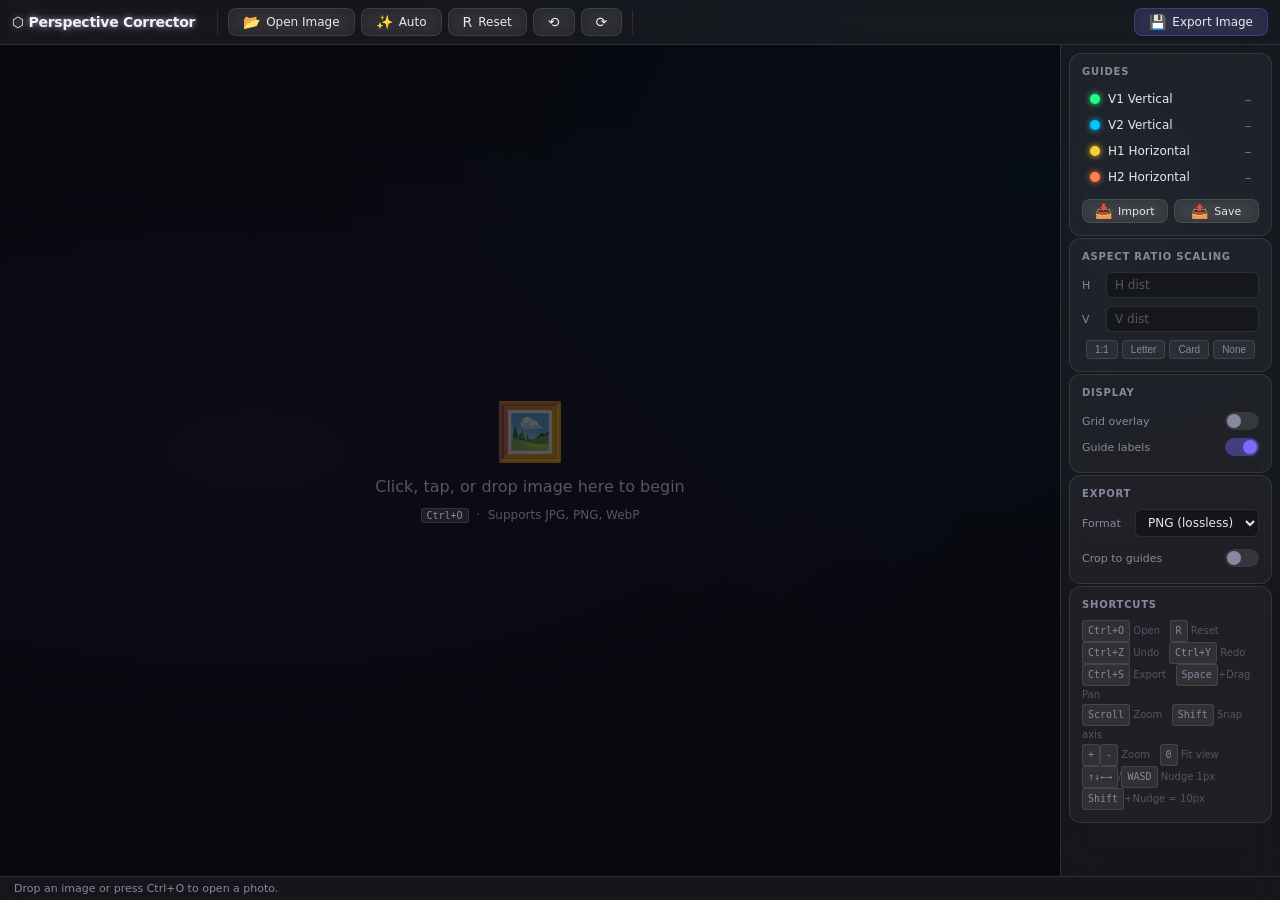
<file: index.html>
<!DOCTYPE html>
<html lang="en">
<head>
  <meta charset="UTF-8">
  <meta name="viewport" content="width=device-width, initial-scale=1.0">
  <meta name="description" content="Client-side perspective correction tool with draggable guides and aspect ratio scaling. No server required.">
  <title>Perspective Corrector</title>
  <link rel="stylesheet" href="style.css">
</head>
<body>

<div class="app">

  <!-- Toolbar -->
  <header class="toolbar" id="toolbar">
    <span class="toolbar-brand">⬡ Perspective Corrector</span>
    <div class="toolbar-separator"></div>

    <button class="btn" id="btn-open" title="Open image (Ctrl+O)">
      <span class="btn-icon">📂</span> Open Image
    </button>
    <button class="btn" id="btn-auto" title="Auto-detect guides">
      <span class="btn-icon">✨</span> Auto
    </button>
    <button class="btn" id="btn-reset" title="Reset guides (R)">
      <span class="btn-icon">R</span> Reset
    </button>
    <button class="btn" id="btn-undo" title="Undo (Ctrl+Z)">
      <span class="btn-icon">⟲</span>
    </button>
    <button class="btn" id="btn-redo" title="Redo (Ctrl+Y)">
      <span class="btn-icon">⟳</span>
    </button>

    <div class="toolbar-separator"></div>

    <div class="toolbar-right">
      <button class="btn btn-accent" id="btn-export" title="Export corrected image (Ctrl+S)">
        <span class="btn-icon">💾</span> Export Image
      </button>
    </div>
  </header>

  <!-- Workspace -->
  <main class="workspace">

    <!-- Canvas area -->
    <div class="canvas-container" id="canvas-container">
      <canvas id="main-canvas"></canvas>

      <!-- Empty state -->
      <div class="empty-state" id="empty-state">
        <div class="empty-state-icon">🖼️</div>
        <div class="empty-state-text">Click, tap, or drop image here to begin</div>
        <div class="empty-state-hint"><kbd>Ctrl+O</kbd> &nbsp;·&nbsp; Supports JPG, PNG, WebP</div>
      </div>
    </div>

    <!-- Mobile sidebar toggle (outside canvas-container so touch events work) -->
    <button class="mobile-sidebar-toggle" id="btn-sidebar-toggle" title="Toggle settings panel">⚙</button>

    <!-- Sidebar -->
    <aside class="sidebar" id="sidebar">

      <!-- Guide info -->
      <div class="sidebar-section">
        <div class="sidebar-title">Guides</div>
        <div class="guide-item" data-guide="v1">
          <div class="guide-dot" style="color: var(--guide-v1); background: var(--guide-v1);"></div>
          <span class="guide-label">V1 Vertical</span>
          <span class="guide-angle" id="angle-v1">—</span>
        </div>
        <div class="guide-item" data-guide="v2">
          <div class="guide-dot" style="color: var(--guide-v2); background: var(--guide-v2);"></div>
          <span class="guide-label">V2 Vertical</span>
          <span class="guide-angle" id="angle-v2">—</span>
        </div>
        <div class="guide-item" data-guide="h1">
          <div class="guide-dot" style="color: var(--guide-h1); background: var(--guide-h1);"></div>
          <span class="guide-label">H1 Horizontal</span>
          <span class="guide-angle" id="angle-h1">—</span>
        </div>
        <div class="guide-item" data-guide="h2">
          <div class="guide-dot" style="color: var(--guide-h2); background: var(--guide-h2);"></div>
          <span class="guide-label">H2 Horizontal</span>
          <span class="guide-angle" id="angle-h2">—</span>
        </div>
        <div style="display: flex; gap: 6px; margin-top: 10px;">
          <button class="btn btn-small" style="flex: 1; justify-content: center;" id="btn-import-guides" title="Import guides from JSON">
            <span class="btn-icon">📥</span> Import
          </button>
          <button class="btn btn-small" style="flex: 1; justify-content: center;" id="btn-export-guides" title="Save guides as JSON">
            <span class="btn-icon">📤</span> Save
          </button>
        </div>
      </div>

      <!-- Aspect Ratio -->
      <div class="sidebar-section">
        <div class="sidebar-title">Aspect Ratio Scaling</div>
        <div class="aspect-row">
          <span class="aspect-label">H</span>
          <input type="number" class="aspect-input" id="aspect-h" placeholder="H dist" min="0" step="any">
        </div>
        <div class="aspect-row">
          <span class="aspect-label">V</span>
          <input type="number" class="aspect-input" id="aspect-v" placeholder="V dist" min="0" step="any">
        </div>
        <div class="aspect-presets">
          <button class="preset-btn" data-h="1" data-v="1">1:1</button>
          <button class="preset-btn" data-h="8.5" data-v="11">Letter</button>
          <button class="preset-btn" data-h="3.375" data-v="2.125">Card</button>
          <button class="preset-btn" data-h="0" data-v="0">None</button>
        </div>
      </div>

      <!-- Display Options -->
      <div class="sidebar-section">
        <div class="sidebar-title">Display</div>
        <div class="toggle-row">
          <span class="toggle-label">Grid overlay</span>
          <input type="checkbox" class="toggle" id="toggle-grid">
        </div>
        <div class="toggle-row">
          <span class="toggle-label">Guide labels</span>
          <input type="checkbox" class="toggle" id="toggle-labels" checked>
        </div>
      </div>

      <!-- Export Options -->
      <div class="sidebar-section">
        <div class="sidebar-title">Export</div>
        <div class="aspect-row">
          <span class="aspect-label" style="width:auto">Format</span>
          <select class="format-select" id="export-format">
            <option value="png" selected>PNG (lossless)</option>
            <option value="jpeg">JPEG (lossy)</option>
            <option value="webp">WebP</option>
          </select>
        </div>
        <div class="toggle-row">
          <span class="toggle-label">Crop to guides</span>
          <input type="checkbox" class="toggle" id="toggle-crop">
        </div>
      </div>

      <!-- Shortcuts -->
      <div class="sidebar-section">
        <div class="sidebar-title">Shortcuts</div>
        <div style="font-size:10px; color:var(--text-muted); line-height:1.8;">
          <kbd>Ctrl+O</kbd> Open &nbsp;
          <kbd>R</kbd> Reset<br>
          <kbd>Ctrl+Z</kbd> Undo &nbsp;
          <kbd>Ctrl+Y</kbd> Redo<br>
          <kbd>Ctrl+S</kbd> Export &nbsp;
          <kbd>Space</kbd>+Drag Pan<br>
          <kbd>Scroll</kbd> Zoom &nbsp;
          <kbd>Shift</kbd> Snap axis<br>
          <kbd>+</kbd><kbd>-</kbd> Zoom &nbsp;
          <kbd>0</kbd> Fit view<br>
          <kbd>↑↓←→</kbd>/<kbd>WASD</kbd> Nudge 1px<br>
          <kbd>Shift</kbd>+Nudge = 10px
        </div>
      </div>

    </aside>
  </main>

  <!-- Status Bar -->
  <footer class="statusbar">
    <span class="status-text" id="status-text">Drop an image or press Ctrl+O to open a photo.</span>
    <span class="status-dims" id="status-dims"></span>
    <span class="status-zoom" id="status-zoom"></span>
  </footer>

</div>

<!-- Drop Overlay -->
<div class="drop-overlay" id="drop-overlay">
  <div class="drop-zone">
    <div class="drop-icon">📸</div>
    <div class="drop-text">Drop image here</div>
    <div class="drop-hint">JPG, PNG, or WebP &nbsp;·&nbsp; also accepts guide .json files</div>
  </div>
</div>

<!-- Loupe -->
<div class="loupe" id="loupe">
  <canvas id="loupe-canvas" width="300" height="300"></canvas>
</div>

<!-- Progress Overlay -->
<div class="progress-overlay" id="progress-overlay">
  <div class="progress-label" id="progress-label">Processing…</div>
  <div class="progress-bar-track">
    <div class="progress-bar-fill" id="progress-fill"></div>
  </div>
</div>

<!-- Hidden file input -->
<input type="file" id="file-input" accept="image/*,.json" style="display:none" multiple>

<script defer src="matrix.js"></script>
<script defer src="corrector.js"></script>
<script defer src="auto-detect.js"></script>
<script defer src="app-ui.js"></script>
<script defer src="app.js"></script>
</body>
</html>
</file>
<file: style.css>
/* ========================================================================
   style.css — Glassmorphism dark theme for Perspective Corrector
   ======================================================================== */

/* ---------- CSS Custom Properties ---------- */
:root {
  --bg-deep: #08080e;
  --bg-surface: rgba(255, 255, 255, 0.04);
  --bg-glass: rgba(255, 255, 255, 0.06);
  --bg-glass-hover: rgba(255, 255, 255, 0.10);
  --bg-glass-active: rgba(255, 255, 255, 0.14);
  --border-glass: rgba(255, 255, 255, 0.10);
  --border-glass-hover: rgba(255, 255, 255, 0.18);
  --text-primary: #e8e8f0;
  --text-secondary: #8888a0;
  --text-muted: #555568;

  --guide-v1: #22ff88;
  --guide-v2: #00c5ff;
  --guide-h1: #ffcc33;
  --guide-h2: #ff7f50;

  --accent: #7c6aff;
  --accent-glow: rgba(124, 106, 255, 0.25);
  --danger: #ff4466;
  --success: #22ff88;

  --glass-blur: 16px;
  --radius-sm: 8px;
  --radius-md: 12px;
  --radius-lg: 16px;
  --transition: 180ms ease;
  --font: -apple-system, BlinkMacSystemFont, 'Segoe UI', system-ui, Roboto, Helvetica, Arial, sans-serif;
}

/* ---------- Reset & Base ---------- */
*, *::before, *::after {
  margin: 0;
  padding: 0;
  box-sizing: border-box;
}

html, body {
  position: fixed;
  top: 0; left: 0; right: 0; bottom: 0;
  width: 100%;
  overflow: hidden;
  font-family: var(--font);
  font-size: 13px;
  color: var(--text-primary);
  background: var(--bg-deep);
  -webkit-font-smoothing: antialiased;
  user-select: none;
}

/* Subtle noise background */
body::before {
  content: '';
  position: fixed;
  inset: 0;
  background:
    radial-gradient(ellipse at 20% 50%, rgba(124, 106, 255, 0.04) 0%, transparent 60%),
    radial-gradient(ellipse at 80% 20%, rgba(0, 197, 255, 0.03) 0%, transparent 50%);
  pointer-events: none;
  z-index: 0;
}

/* ---------- App Layout ---------- */
.app {
  position: absolute;
  top: 0; left: 0; right: 0; bottom: 0;
  display: flex;
  flex-direction: column;
  z-index: 1;
}

/* ---------- Toolbar ---------- */
.toolbar {
  display: flex;
  align-items: center;
  gap: 6px;
  padding: 8px 12px;
  background: var(--bg-glass);
  backdrop-filter: blur(var(--glass-blur));
  -webkit-backdrop-filter: blur(var(--glass-blur));
  border-bottom: 1px solid var(--border-glass);
  z-index: 10;
  flex-shrink: 0;
}

.toolbar-brand {
  font-size: 14px;
  font-weight: 700;
  letter-spacing: -0.02em;
  margin-right: 12px;
  color: #f0f0ff;
  text-shadow:
    0 0 6px rgba(240, 240, 255, 0.6),
    0 0 18px rgba(220, 220, 255, 0.3),
    0 0 40px rgba(200, 200, 255, 0.15);
}

.toolbar-separator {
  width: 1px;
  height: 24px;
  background: var(--border-glass);
  margin: 0 4px;
}

/* ---------- Buttons ---------- */
.btn {
  display: inline-flex;
  align-items: center;
  gap: 6px;
  padding: 6px 14px;
  border: 1px solid var(--border-glass);
  border-radius: var(--radius-sm);
  background: var(--bg-glass);
  backdrop-filter: blur(8px);
  color: var(--text-primary);
  font-family: var(--font);
  font-size: 12px;
  font-weight: 500;
  cursor: pointer;
  transition: all var(--transition);
  white-space: nowrap;
}

.btn:hover {
  background: var(--bg-glass-hover);
  border-color: var(--border-glass-hover);
  transform: translateY(-1px);
}

.btn:active {
  background: var(--bg-glass-active);
  transform: translateY(0);
}

.btn-icon {
  font-size: 14px;
  line-height: 1;
}

.btn-accent {
  background: rgba(124, 106, 255, 0.15);
  border-color: rgba(124, 106, 255, 0.3);
}

.btn-accent:hover {
  background: rgba(124, 106, 255, 0.25);
  border-color: rgba(124, 106, 255, 0.5);
  box-shadow: 0 4px 20px var(--accent-glow);
}

.btn-small {
  padding: 4px 10px;
  font-size: 11px;
}

.toolbar-right {
  margin-left: auto;
  display: flex;
  align-items: center;
  gap: 6px;
}

/* ---------- Workspace ---------- */
.workspace {
  display: flex;
  flex: 1;
  overflow: hidden;
  position: relative;
}

/* ---------- Canvas ---------- */
.canvas-container {
  flex: 1;
  position: relative;
  overflow: hidden;
  cursor: crosshair;
  touch-action: none; /* prevent Chrome default gestures stealing pointer events */
}

#main-canvas {
  position: absolute;
  top: 0;
  left: 0;
  width: 100%;
  height: 100%;
}

/* ---------- Sidebar ---------- */
.sidebar {
  width: 220px;
  flex-shrink: 0;
  display: flex;
  flex-direction: column;
  gap: 2px;
  padding: 8px;
  background: var(--bg-glass);
  backdrop-filter: blur(var(--glass-blur));
  -webkit-backdrop-filter: blur(var(--glass-blur));
  border-left: 1px solid var(--border-glass);
  overflow-y: auto;
  overflow-x: hidden;
  z-index: 5;
}

.sidebar-section {
  background: var(--bg-surface);
  border: 1px solid var(--border-glass);
  border-radius: var(--radius-md);
  padding: 12px;
  transition: border-color var(--transition);
  min-width: 0;
  overflow: hidden;
  flex-shrink: 0;
}

.sidebar-section:hover {
  border-color: var(--border-glass-hover);
}

.sidebar-title {
  font-size: 10px;
  font-weight: 600;
  letter-spacing: 0.08em;
  text-transform: uppercase;
  color: var(--text-secondary);
  margin-bottom: 10px;
}

/* ---------- Guide list ---------- */
.guide-item {
  display: flex;
  align-items: center;
  gap: 8px;
  padding: 5px 8px;
  border-radius: var(--radius-sm);
  cursor: pointer;
  transition: background var(--transition);
  margin-bottom: 2px;
}

.guide-item:hover, .guide-item.active {
  background: var(--bg-glass-hover);
}

.guide-dot {
  width: 10px;
  height: 10px;
  border-radius: 50%;
  flex-shrink: 0;
  box-shadow: 0 0 6px currentColor;
}

.guide-label {
  font-size: 12px;
  font-weight: 500;
  flex: 1;
}

.guide-angle {
  font-size: 10px;
  font-family: 'SF Mono', 'Cascadia Code', monospace;
  color: var(--text-secondary);
}

/* ---------- Aspect Ratio Section ---------- */
.aspect-row {
  display: flex;
  align-items: center;
  gap: 8px;
  margin-bottom: 8px;
}

.aspect-label {
  font-size: 11px;
  font-weight: 500;
  color: var(--text-secondary);
  width: 16px;
  flex-shrink: 0;
}

.aspect-input {
  flex: 1;
  min-width: 0;
  padding: 5px 8px;
  border: 1px solid var(--border-glass);
  border-radius: 6px;
  background: rgba(0, 0, 0, 0.3);
  color: var(--text-primary);
  font-family: var(--font);
  font-size: 12px;
  outline: none;
  transition: border-color var(--transition);
}

.aspect-input:focus {
  border-color: var(--accent);
  box-shadow: 0 0 0 2px var(--accent-glow);
}

.aspect-input::placeholder {
  color: var(--text-muted);
}

.aspect-presets {
  display: flex;
  gap: 4px;
  flex-wrap: wrap;
  justify-content: center;
  margin-top: 6px;
}

.preset-btn {
  padding: 3px 8px;
  font-size: 10px;
  font-weight: 500;
  border: 1px solid var(--border-glass);
  border-radius: 4px;
  background: var(--bg-glass);
  color: var(--text-secondary);
  cursor: pointer;
  transition: all var(--transition);
}

.preset-btn:hover {
  background: var(--bg-glass-hover);
  color: var(--text-primary);
}

.preset-btn.active {
  background: rgba(124, 106, 255, 0.2);
  border-color: rgba(124, 106, 255, 0.4);
  color: var(--text-primary);
}

/* ---------- Options / Toggles ---------- */
.toggle-row {
  display: flex;
  align-items: center;
  justify-content: space-between;
  padding: 4px 0;
}

.toggle-label {
  font-size: 11px;
  color: var(--text-secondary);
}

.toggle {
  position: relative;
  width: 34px;
  height: 18px;
  appearance: none;
  -webkit-appearance: none;
  background: rgba(255, 255, 255, 0.1);
  border-radius: 9px;
  cursor: pointer;
  transition: background var(--transition);
  border: none;
  outline: none;
}

.toggle::after {
  content: '';
  position: absolute;
  top: 2px;
  left: 2px;
  width: 14px;
  height: 14px;
  background: var(--text-secondary);
  border-radius: 50%;
  transition: all var(--transition);
}

.toggle:checked {
  background: rgba(124, 106, 255, 0.4);
}

.toggle:checked::after {
  left: 18px;
  background: var(--accent);
  box-shadow: 0 0 8px var(--accent-glow);
}

/* ---------- Status Bar ---------- */
.statusbar {
  display: flex;
  align-items: center;
  gap: 16px;
  padding: 5px 14px;
  background: var(--bg-glass);
  backdrop-filter: blur(var(--glass-blur));
  border-top: 1px solid var(--border-glass);
  font-size: 11px;
  color: var(--text-secondary);
  flex-shrink: 0;
  z-index: 10;
}

.status-text {
  flex: 1;
  overflow: hidden;
  text-overflow: ellipsis;
  white-space: nowrap;
}

.status-zoom {
  font-family: 'SF Mono', 'Cascadia Code', monospace;
  font-size: 10px;
  color: var(--text-muted);
}

.status-dims {
  font-family: 'SF Mono', 'Cascadia Code', monospace;
  font-size: 10px;
  color: var(--text-muted);
}

/* ---------- Drop Overlay ---------- */
.drop-overlay {
  position: fixed;
  inset: 0;
  z-index: 1000;
  display: flex;
  align-items: center;
  justify-content: center;
  background: rgba(8, 8, 14, 0.85);
  backdrop-filter: blur(20px);
  opacity: 0;
  pointer-events: none;
  transition: opacity 250ms ease;
}

.drop-overlay.visible {
  opacity: 1;
  pointer-events: auto;
}

.drop-zone {
  display: flex;
  flex-direction: column;
  align-items: center;
  gap: 16px;
  padding: 60px 80px;
  border: 2px dashed rgba(124, 106, 255, 0.5);
  border-radius: var(--radius-lg);
  animation: dropPulse 2s ease-in-out infinite;
}

.drop-icon {
  font-size: 48px;
  filter: drop-shadow(0 0 20px var(--accent-glow));
}

.drop-text {
  font-size: 18px;
  font-weight: 600;
  color: var(--text-primary);
}

.drop-hint {
  font-size: 12px;
  color: var(--text-secondary);
}

@keyframes dropPulse {
  0%, 100% {
    border-color: rgba(124, 106, 255, 0.3);
    box-shadow: 0 0 30px rgba(124, 106, 255, 0.05);
  }
  50% {
    border-color: rgba(124, 106, 255, 0.6);
    box-shadow: 0 0 60px rgba(124, 106, 255, 0.15);
  }
}

/* ---------- Loupe ---------- */
.loupe {
  position: fixed;
  z-index: 100;
  pointer-events: none;
  border: 2px solid var(--border-glass-hover);
  border-radius: var(--radius-md);
  background: var(--bg-glass);
  backdrop-filter: blur(8px);
  box-shadow:
    0 8px 32px rgba(0, 0, 0, 0.5),
    0 0 0 1px rgba(255, 255, 255, 0.05);
  overflow: hidden;
  opacity: 0;
  transition: opacity 150ms ease;
}

.loupe.visible {
  opacity: 1;
}

#loupe-canvas {
  display: block;
  border-radius: calc(var(--radius-md) - 2px);
}

/* ---------- Progress Overlay ---------- */
.progress-overlay {
  position: fixed;
  inset: 0;
  z-index: 900;
  display: flex;
  flex-direction: column;
  align-items: center;
  justify-content: center;
  gap: 16px;
  background: rgba(8, 8, 14, 0.8);
  backdrop-filter: blur(12px);
  opacity: 0;
  pointer-events: none;
  transition: opacity 200ms ease;
}

.progress-overlay.visible {
  opacity: 1;
  pointer-events: auto;
}

.progress-label {
  font-size: 14px;
  font-weight: 500;
  color: var(--text-primary);
}

.progress-bar-track {
  width: 280px;
  height: 4px;
  background: rgba(255, 255, 255, 0.08);
  border-radius: 2px;
  overflow: hidden;
}

.progress-bar-fill {
  height: 100%;
  width: 0%;
  background: linear-gradient(90deg, var(--guide-v1), var(--accent));
  border-radius: 2px;
  transition: width 100ms linear;
}

/* ---------- Empty State ---------- */
.empty-state {
  position: absolute;
  inset: 0;
  display: flex;
  flex-direction: column;
  align-items: center;
  justify-content: center;
  gap: 12px;
  color: var(--text-muted);
  pointer-events: auto;
  cursor: pointer;
}

.empty-state-icon {
  font-size: 56px;
  opacity: 0.3;
}

.empty-state-text {
  font-size: 16px;
  font-weight: 500;
}

.empty-state-hint {
  font-size: 12px;
  color: var(--text-muted);
}

/* ---------- Keyboard shortcut hints ---------- */
kbd {
  display: inline-block;
  padding: 1px 5px;
  font-family: 'SF Mono', 'Cascadia Code', monospace;
  font-size: 10px;
  background: rgba(255, 255, 255, 0.08);
  border: 1px solid var(--border-glass);
  border-radius: 3px;
  color: var(--text-secondary);
}

/* ---------- Export format selector ---------- */
.format-select {
  padding: 5px 8px;
  border: 1px solid var(--border-glass);
  border-radius: 6px;
  background: rgba(0, 0, 0, 0.3);
  color: var(--text-primary);
  font-family: var(--font);
  font-size: 12px;
  outline: none;
  cursor: pointer;
  margin-left: auto;
  transition: border-color var(--transition);
}

.format-select:focus {
  border-color: var(--accent);
}

.format-select option {
  background: #1a1a22;
  color: var(--text-primary);
}

/* ---------- Scrollbar ---------- */
.sidebar::-webkit-scrollbar {
  width: 4px;
}

.sidebar::-webkit-scrollbar-track {
  background: transparent;
}

.sidebar::-webkit-scrollbar-thumb {
  background: rgba(255, 255, 255, 0.1);
  border-radius: 2px;
}

/* ---------- Mobile sidebar toggle (hidden on desktop) ---------- */
.mobile-sidebar-toggle {
  display: none; /* shown via media query */
}

/* ---------- Responsive: Mobile ---------- */
@media (max-width: 768px) {

  /* ── Toolbar: compact icon-only ── */
  .toolbar {
    flex-wrap: wrap;
    padding: 6px 8px;
    gap: 4px;
  }

  .toolbar-brand {
    font-size: 12px;
    margin-right: 6px;
  }

  .toolbar-separator {
    display: none;
  }

  /* Hide button text, show icons only */
  .btn {
    padding: 8px 10px;
    font-size: 0;       /* hides text */
    gap: 0;
  }

  .btn .btn-icon {
    font-size: 16px;    /* keep icon visible */
  }

  .btn-small {
    padding: 6px 8px;
  }

  .btn-small .btn-icon {
    font-size: 14px;
  }

  .sidebar .btn {
    font-size: 11px;
    gap: 6px;
  }

  .toolbar-right {
    margin-left: auto;
    gap: 4px;
  }

  /* ── Workspace: stack vertically ── */
  .workspace {
    flex-direction: column;
    position: relative;
  }

  .canvas-container {
    flex: 1;
    min-height: 0;
  }

  /* ── Sidebar: slide-up bottom sheet ── */
  .sidebar {
    position: fixed;
    bottom: 0;
    left: 0;
    right: 0;
    width: 100%;
    height: max-content !important;
    max-height: 100% !important;
    border-left: none;
    border-top: 1px solid var(--border-glass);
    border-radius: var(--radius-lg) var(--radius-lg) 0 0;
    z-index: 50;
    transform: translateY(100%);
    transition: transform 300ms cubic-bezier(0.4, 0, 0.2, 1);
    padding: 12px 12px calc(12px + env(safe-area-inset-bottom, 0px));
    gap: 6px;
    /* Glass bg with enough opacity to stay readable over bright images */
    background: rgba(12, 12, 20, 0.65);
    backdrop-filter: blur(20px);
    -webkit-backdrop-filter: blur(20px);
  }

  .sidebar::before {
    content: '';
    display: block;
    width: 36px;
    height: 4px;
    background: rgba(255, 255, 255, 0.2);
    border-radius: 2px;
    margin: 0 auto 8px;
    flex-shrink: 0;
  }

  .sidebar.mobile-open {
    transform: translateY(0);
  }

  /* Brighter text in mobile sidebar for contrast over any background */
  .sidebar .sidebar-title {
    color: rgba(255, 255, 255, 0.7);
  }
  .sidebar .toggle-label,
  .sidebar .aspect-label,
  .sidebar .guide-label,
  .sidebar .guide-angle {
    color: rgba(255, 255, 255, 0.85);
  }

  .sidebar-section {
    padding: 10px;
  }

  /* ── Floating gear toggle ── */
  .mobile-sidebar-toggle {
    display: flex;
    align-items: center;
    justify-content: center;
    position: absolute;
    bottom: 24px;
    right: 16px;
    width: 48px;
    height: 48px;
    border-radius: 50%;
    border: 1px solid var(--border-glass-hover);
    background: var(--bg-glass);
    backdrop-filter: blur(12px);
    -webkit-backdrop-filter: blur(12px);
    color: var(--text-primary);
    font-size: 22px;
    cursor: pointer;
    z-index: 40;
    box-shadow:
      0 4px 20px rgba(0, 0, 0, 0.4),
      0 0 0 1px rgba(255, 255, 255, 0.06);
    transition: all var(--transition);
  }

  .mobile-sidebar-toggle:hover,
  .mobile-sidebar-toggle:active {
    background: var(--bg-glass-active);
    transform: scale(1.08);
  }

  .mobile-sidebar-toggle.active {
    background: rgba(124, 106, 255, 0.25);
    border-color: rgba(124, 106, 255, 0.5);
    box-shadow: 0 4px 24px var(--accent-glow);
  }

  /* ── Backdrop overlay behind open sidebar ── */
  .sidebar-backdrop {
    position: fixed;
    inset: 0;
    background: rgba(0, 0, 0, 0.4);
    z-index: 45;
    opacity: 0;
    pointer-events: none;
    transition: opacity 300ms ease;
  }

  .sidebar-backdrop.visible {
    opacity: 1;
    pointer-events: auto;
  }

  /* ── Status bar: compact ── */
  .statusbar {
    padding: 4px 10px;
    font-size: 10px;
    gap: 8px;
  }

  /* ── Hide shortcuts section on mobile (no keyboard) ── */
  .sidebar-section:last-child {
    display: none;
  }

  /* ── Loupe: smaller on mobile, repositioned above finger ── */
  .loupe {
    transform: scale(0.65);
    transform-origin: top left;
  }

  /* ── Drop overlay: mobile-friendly sizing ── */
  .drop-zone {
    padding: 40px 32px;
  }

  .drop-icon {
    font-size: 36px;
  }

  .drop-text {
    font-size: 15px;
  }

  .drop-hint {
    font-size: 11px;
  }

  /* ── Empty state: smaller on mobile ── */
  .empty-state-icon {
    font-size: 40px;
  }

  .empty-state-text {
    font-size: 14px;
  }

  .empty-state-hint {
    font-size: 11px;
  }
}

/* ---------- Very small screens (phone portrait) ---------- */
@media (max-width: 420px) {
  .toolbar-brand {
    display: none;
  }

  .toolbar {
    justify-content: center;
  }

  .sidebar {
    max-height: 65vh;
  }

  .mobile-sidebar-toggle {
    bottom: 12px;
    right: 12px;
    width: 42px;
    height: 42px;
    font-size: 20px;
  }
}
</file>
